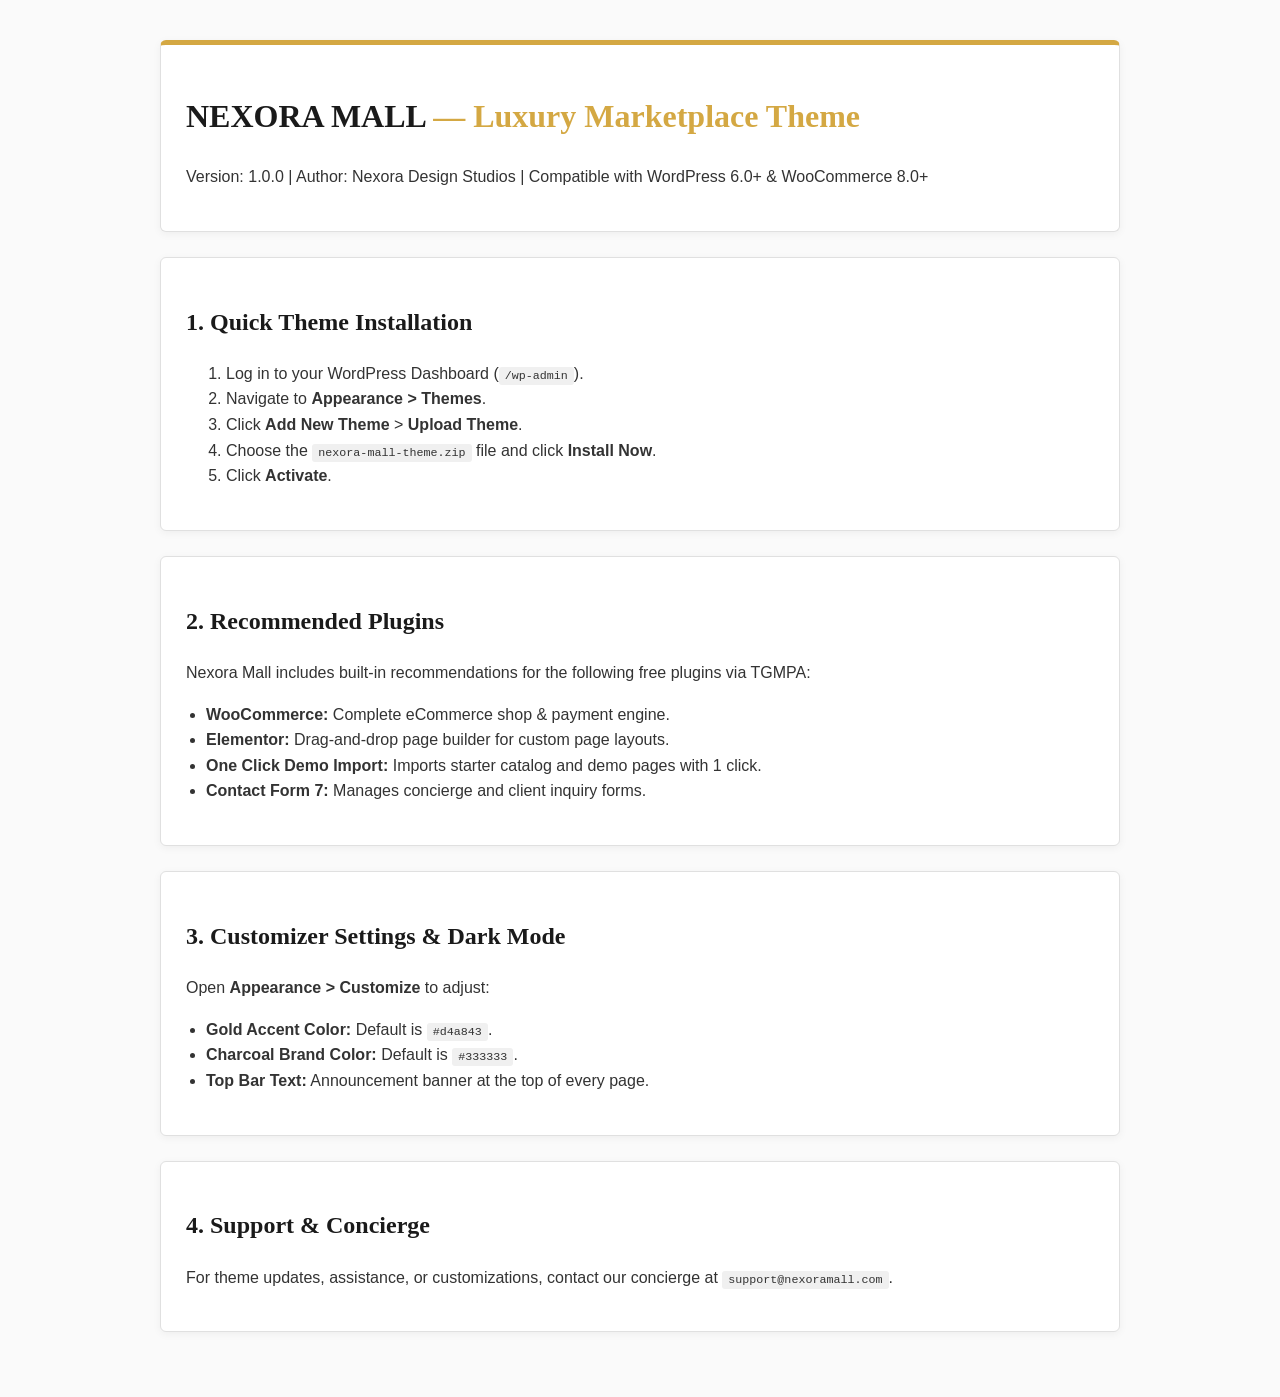
<file: nexora-theme/DOCUMENTATION/index.html>
<!DOCTYPE html>
<html lang="en">
<head>
  <meta charset="UTF-8">
  <title>NEXORA MALL — Theme Documentation & Setup Guide</title>
  <style>
    body { font-family: 'Segoe UI', Tahoma, Geneva, Verdana, sans-serif; line-height: 1.6; max-width: 960px; margin: 0 auto; padding: 40px 20px; color: #333; background: #fafafa; }
    h1, h2, h3 { color: #1a1a1a; font-family: Georgia, serif; }
    .gold { color: #d4a843; font-weight: bold; }
    .card { background: #fff; padding: 25px; border: 1px solid #e0e0e0; border-radius: 6px; margin-bottom: 25px; box-shadow: 0 2px 8px rgba(0,0,0,0.05); }
    code { background: #f0f0f0; padding: 2px 6px; border-radius: 3px; font-size: 0.9em; }
    pre { background: #1e1e1e; color: #e0e0e0; padding: 15px; border-radius: 4px; overflow-x: auto; }
    ul { padding-left: 20px; }
  </style>
</head>
<body>
  <div class="card" style="border-top: 5px solid #d4a843;">
    <h1>NEXORA MALL <span class="gold">— Luxury Marketplace Theme</span></h1>
    <p>Version: 1.0.0 | Author: Nexora Design Studios | Compatible with WordPress 6.0+ & WooCommerce 8.0+</p>
  </div>

  <div class="card">
    <h2>1. Quick Theme Installation</h2>
    <ol>
      <li>Log in to your WordPress Dashboard (<code>/wp-admin</code>).</li>
      <li>Navigate to <strong>Appearance &gt; Themes</strong>.</li>
      <li>Click <strong>Add New Theme</strong> &gt; <strong>Upload Theme</strong>.</li>
      <li>Choose the <code>nexora-mall-theme.zip</code> file and click <strong>Install Now</strong>.</li>
      <li>Click <strong>Activate</strong>.</li>
    </ol>
  </div>

  <div class="card">
    <h2>2. Recommended Plugins</h2>
    <p>Nexora Mall includes built-in recommendations for the following free plugins via TGMPA:</p>
    <ul>
      <li><strong>WooCommerce:</strong> Complete eCommerce shop & payment engine.</li>
      <li><strong>Elementor:</strong> Drag-and-drop page builder for custom page layouts.</li>
      <li><strong>One Click Demo Import:</strong> Imports starter catalog and demo pages with 1 click.</li>
      <li><strong>Contact Form 7:</strong> Manages concierge and client inquiry forms.</li>
    </ul>
  </div>

  <div class="card">
    <h2>3. Customizer Settings & Dark Mode</h2>
    <p>Open <strong>Appearance &gt; Customize</strong> to adjust:</p>
    <ul>
      <li><strong>Gold Accent Color:</strong> Default is <code>#d4a843</code>.</li>
      <li><strong>Charcoal Brand Color:</strong> Default is <code>#333333</code>.</li>
      <li><strong>Top Bar Text:</strong> Announcement banner at the top of every page.</li>
      
    </ul>
  </div>

  <div class="card">
    <h2>4. Support & Concierge</h2>
    <p>For theme updates, assistance, or customizations, contact our concierge at <code>support@nexoramall.com</code>.</p>
  </div>
</body>
</html>
</file>
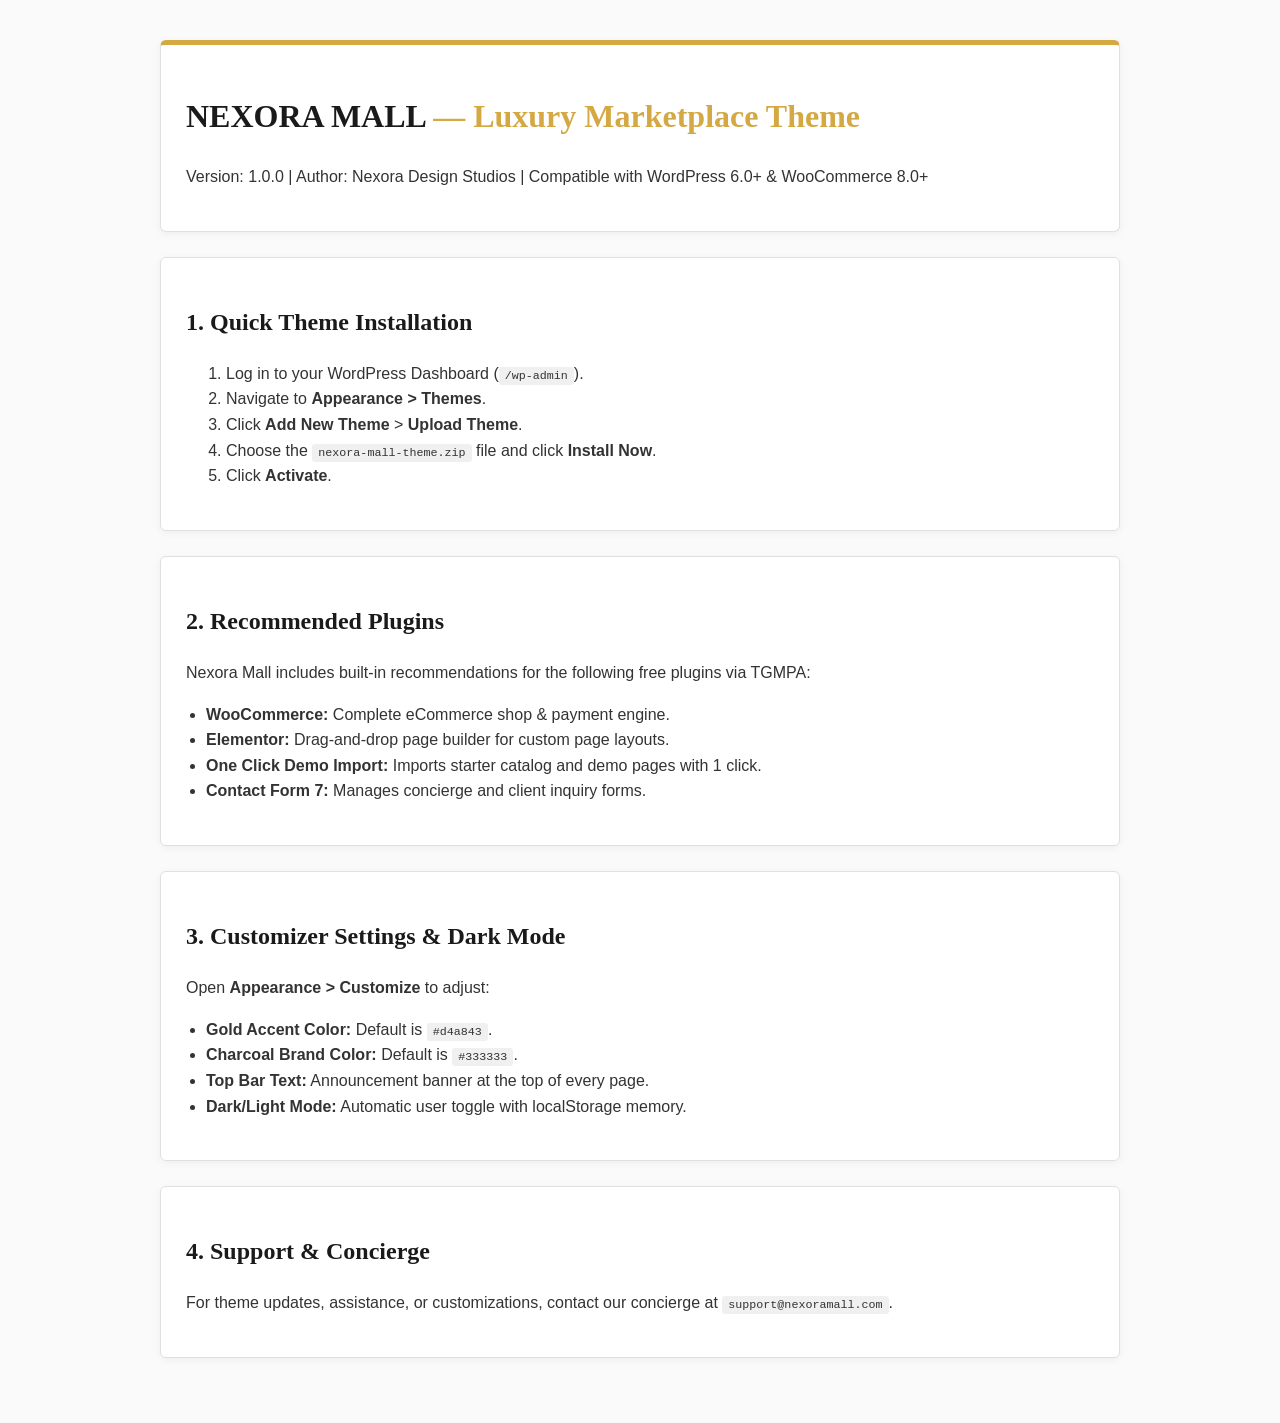
<file: nexora-mall-theme/Ha/nexora-theme/DOCUMENTATION/index.html>
<!DOCTYPE html>
<html lang="en">
<head>
  <meta charset="UTF-8">
  <title>NEXORA MALL — Theme Documentation & Setup Guide</title>
  <style>
    body { font-family: 'Segoe UI', Tahoma, Geneva, Verdana, sans-serif; line-height: 1.6; max-width: 960px; margin: 0 auto; padding: 40px 20px; color: #333; background: #fafafa; }
    h1, h2, h3 { color: #1a1a1a; font-family: Georgia, serif; }
    .gold { color: #d4a843; font-weight: bold; }
    .card { background: #fff; padding: 25px; border: 1px solid #e0e0e0; border-radius: 6px; margin-bottom: 25px; box-shadow: 0 2px 8px rgba(0,0,0,0.05); }
    code { background: #f0f0f0; padding: 2px 6px; border-radius: 3px; font-size: 0.9em; }
    pre { background: #1e1e1e; color: #e0e0e0; padding: 15px; border-radius: 4px; overflow-x: auto; }
    ul { padding-left: 20px; }
  </style>
</head>
<body>
  <div class="card" style="border-top: 5px solid #d4a843;">
    <h1>NEXORA MALL <span class="gold">— Luxury Marketplace Theme</span></h1>
    <p>Version: 1.0.0 | Author: Nexora Design Studios | Compatible with WordPress 6.0+ & WooCommerce 8.0+</p>
  </div>

  <div class="card">
    <h2>1. Quick Theme Installation</h2>
    <ol>
      <li>Log in to your WordPress Dashboard (<code>/wp-admin</code>).</li>
      <li>Navigate to <strong>Appearance &gt; Themes</strong>.</li>
      <li>Click <strong>Add New Theme</strong> &gt; <strong>Upload Theme</strong>.</li>
      <li>Choose the <code>nexora-mall-theme.zip</code> file and click <strong>Install Now</strong>.</li>
      <li>Click <strong>Activate</strong>.</li>
    </ol>
  </div>

  <div class="card">
    <h2>2. Recommended Plugins</h2>
    <p>Nexora Mall includes built-in recommendations for the following free plugins via TGMPA:</p>
    <ul>
      <li><strong>WooCommerce:</strong> Complete eCommerce shop & payment engine.</li>
      <li><strong>Elementor:</strong> Drag-and-drop page builder for custom page layouts.</li>
      <li><strong>One Click Demo Import:</strong> Imports starter catalog and demo pages with 1 click.</li>
      <li><strong>Contact Form 7:</strong> Manages concierge and client inquiry forms.</li>
    </ul>
  </div>

  <div class="card">
    <h2>3. Customizer Settings & Dark Mode</h2>
    <p>Open <strong>Appearance &gt; Customize</strong> to adjust:</p>
    <ul>
      <li><strong>Gold Accent Color:</strong> Default is <code>#d4a843</code>.</li>
      <li><strong>Charcoal Brand Color:</strong> Default is <code>#333333</code>.</li>
      <li><strong>Top Bar Text:</strong> Announcement banner at the top of every page.</li>
      <li><strong>Dark/Light Mode:</strong> Automatic user toggle with localStorage memory.</li>
    </ul>
  </div>

  <div class="card">
    <h2>4. Support & Concierge</h2>
    <p>For theme updates, assistance, or customizations, contact our concierge at <code>support@nexoramall.com</code>.</p>
  </div>
</body>
</html>
</file>
